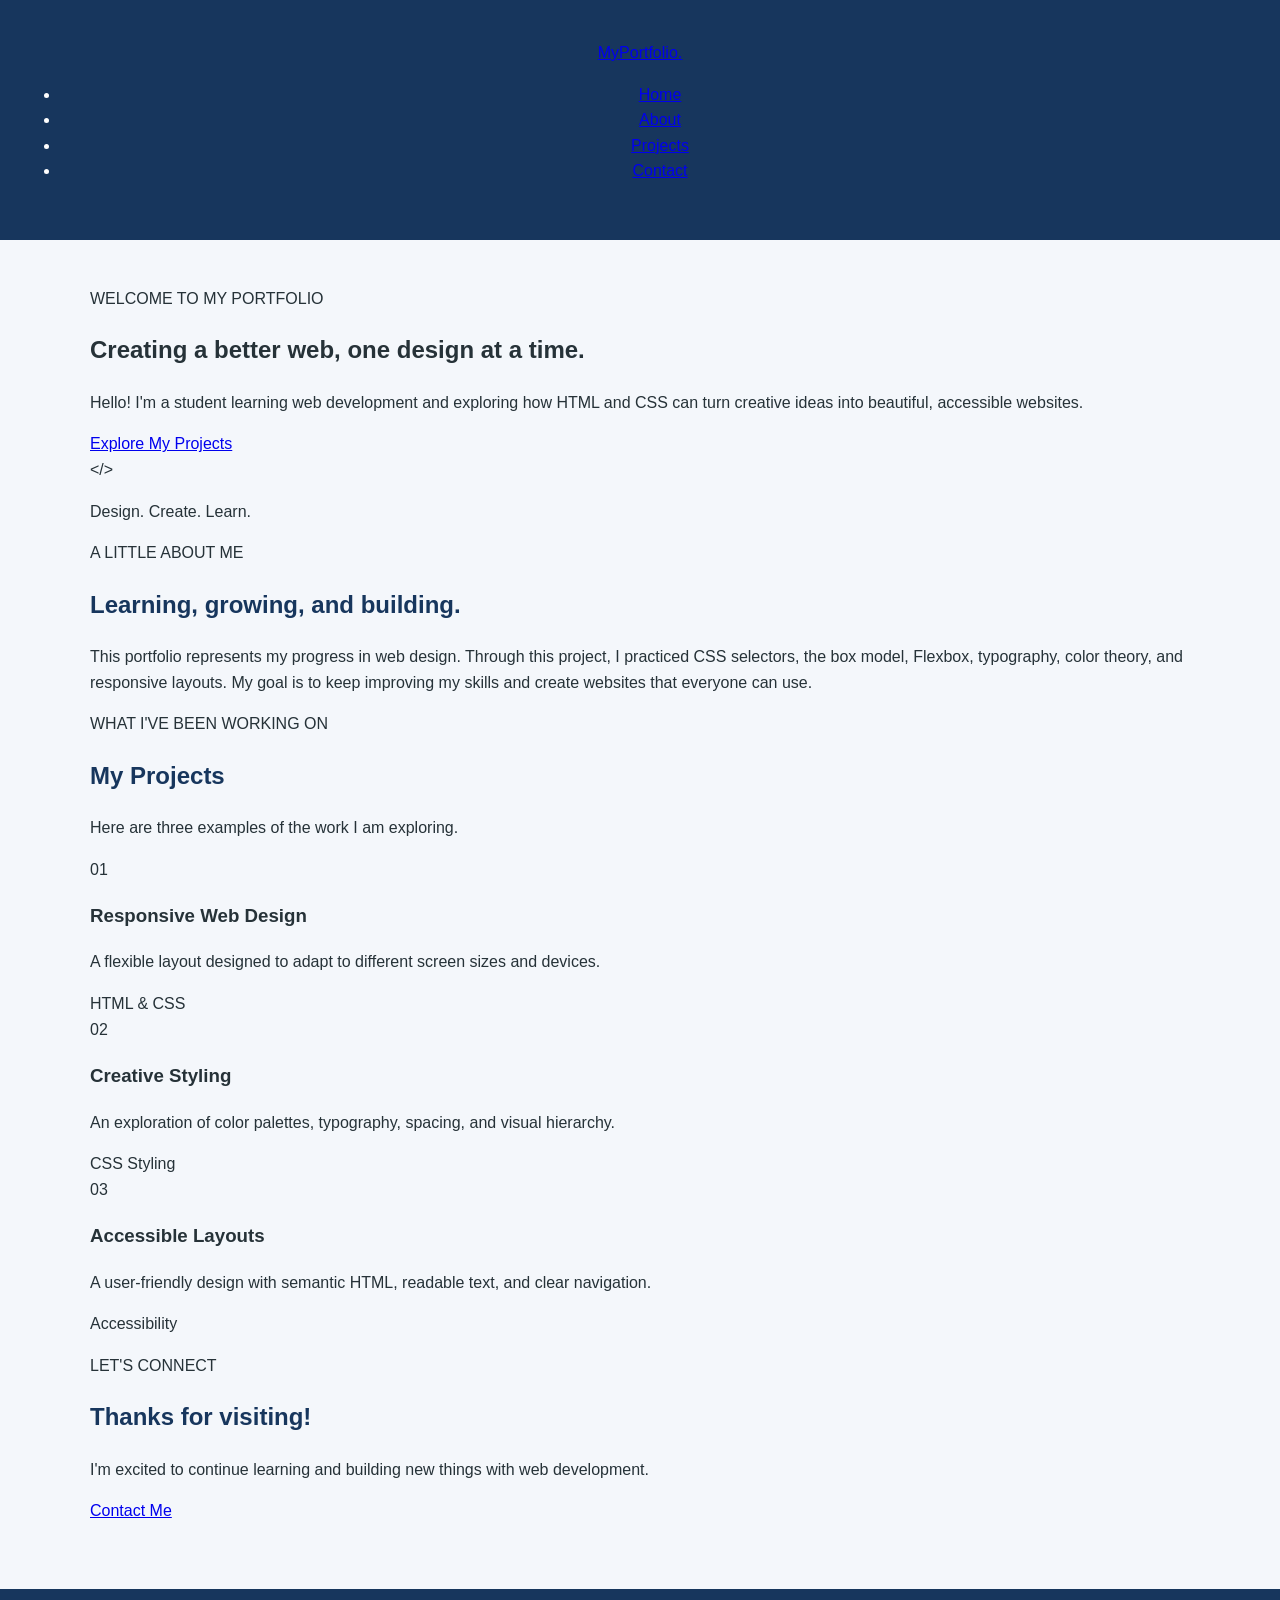
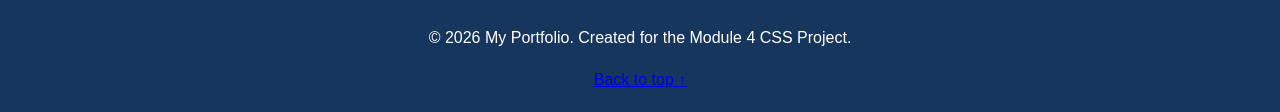
<file: index.html>
<!DOCTYPE html>
<html lang="en">
<head>
    <meta charset="UTF-8">
    <meta name="viewport" content="width=device-width, initial-scale=1.0">
    <meta name="description" content="A personal portfolio showcasing web design, creativity, and CSS skills.">
    <title>My Portfolio | Module 4 Project</title>
    <link rel="stylesheet" href="style.css">
</head>
<body>

    <header class="site-header">
        <nav class="navbar container" aria-label="Main navigation">
            <a class="logo" href="#home">MyPortfolio<span>.</span></a>
            <ul class="nav-links">
                <li><a href="#home">Home</a></li>
                <li><a href="#about">About</a></li>
                <li><a href="#projects">Projects</a></li>
                <li><a href="#contact">Contact</a></li>
            </ul>
        </nav>
    </header>

    <main>
        <section class="hero container" id="home">
            <div class="hero-content">
                <p class="eyebrow">WELCOME TO MY PORTFOLIO</p>
                <h1>Creating a better web, <span>one design at a time.</span></h1>
                <p class="hero-description">
                    Hello! I'm a student learning web development and
                    exploring how HTML and CSS can turn creative ideas
                    into beautiful, accessible websites.
                </p>
                <a class="button" href="#projects">Explore My Projects</a>
            </div>

            <div class="hero-art" aria-hidden="true">
                <div class="art-circle"></div>
                <div class="art-card">
                    <span class="art-symbol">&lt;/&gt;</span>
                    <p>Design. Create. Learn.</p>
                    <div class="art-line"></div>
                    <div class="art-line short"></div>
                    <div class="art-line medium"></div>
                </div>
            </div>
        </section>

        <section class="about section" id="about">
            <div class="container about-content">
                <p class="eyebrow">A LITTLE ABOUT ME</p>
                <h2>Learning, growing, and building.</h2>
                <p>
                    This portfolio represents my progress in web design.
                    Through this project, I practiced CSS selectors,
                    the box model, Flexbox, typography, color theory,
                    and responsive layouts. My goal is to keep improving
                    my skills and create websites that everyone can use.
                </p>
            </div>
        </section>

        <section class="projects section container" id="projects">
            <div class="section-heading">
                <p class="eyebrow">WHAT I'VE BEEN WORKING ON</p>
                <h2>My Projects</h2>
                <p>Here are three examples of the work I am exploring.</p>
            </div>

            <div class="project-grid">
                <article class="project-card">
                    <div class="project-visual visual-one" aria-hidden="true">
                        <span>01</span>
                    </div>
                    <div class="project-info">
                        <h3>Responsive Web Design</h3>
                        <p>
                            A flexible layout designed to adapt to
                            different screen sizes and devices.
                        </p>
                        <span class="tag">HTML &amp; CSS</span>
                    </div>
                </article>

                <article class="project-card">
                    <div class="project-visual visual-two" aria-hidden="true">
                        <span>02</span>
                    </div>
                    <div class="project-info">
                        <h3>Creative Styling</h3>
                        <p>
                            An exploration of color palettes,
                            typography, spacing, and visual hierarchy.
                        </p>
                        <span class="tag">CSS Styling</span>
                    </div>
                </article>

                <article class="project-card">
                    <div class="project-visual visual-three" aria-hidden="true">
                        <span>03</span>
                    </div>
                    <div class="project-info">
                        <h3>Accessible Layouts</h3>
                        <p>
                            A user-friendly design with semantic HTML,
                            readable text, and clear navigation.
                        </p>
                        <span class="tag">Accessibility</span>
                    </div>
                </article>
            </div>
        </section>

        <section class="contact section" id="contact">
            <div class="container contact-content">
                <p class="eyebrow">LET'S CONNECT</p>
                <h2>Thanks for visiting!</h2>
                <p>
                    I'm excited to continue learning and building
                    new things with web development.
                </p>
                <a class="button button-light" href="mailto:your-email@example.com">
                    Contact Me
                </a>
            </div>
        </section>
    </main>

    <footer class="site-footer">
        <div class="container footer-content">
            <p>&copy; 2026 My Portfolio. Created for the Module 4 CSS Project.</p>
            <a href="#home">Back to top ↑</a>
        </div>
    </footer>

</body>
</html>
</file>
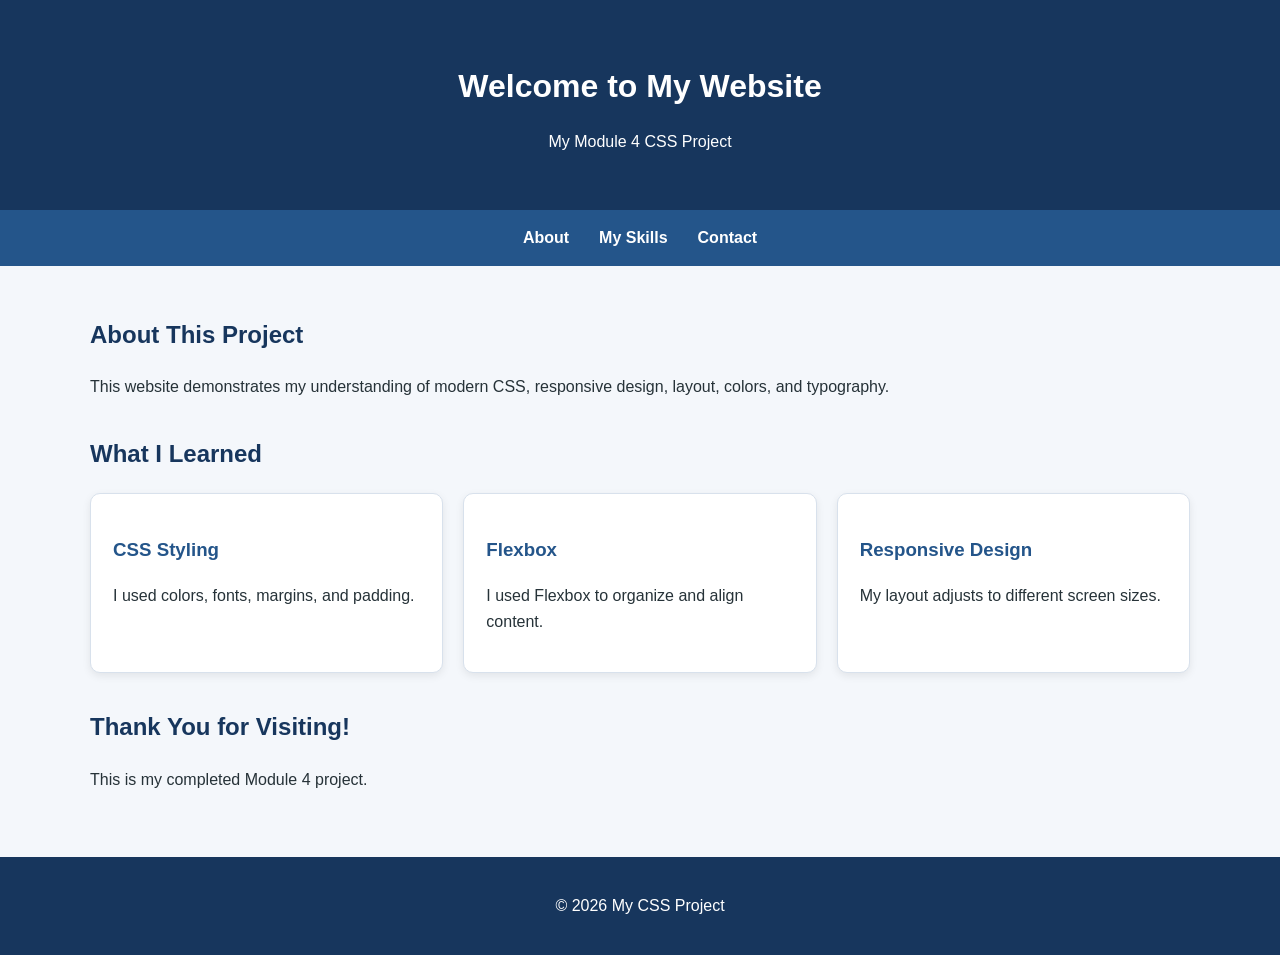
<file: index (1).html>
<!DOCTYPE html>
<html lang="en">
<head>
  <meta charset="UTF-8">
  <meta name="viewport" content="width=device-width, initial-scale=1.0">
  <title>My CSS Project</title>
  <link rel="stylesheet" href="style.css">
</head>
<body>
  <header class="site-header">
    <h1>Welcome to My Website</h1>
    <p>My Module 4 CSS Project</p>
  </header>

  <nav class="navigation" aria-label="Main navigation">
    <a href="#about">About</a>
    <a href="#skills">My Skills</a>
    <a href="#contact">Contact</a>
  </nav>

  <main>
    <section id="about" class="intro">
      <h2>About This Project</h2>
      <p>
        This website demonstrates my understanding of modern CSS,
        responsive design, layout, colors, and typography.
      </p>
    </section>

    <section id="skills" class="skills">
      <h2>What I Learned</h2>

      <div class="card-container">
        <article class="card">
          <h3>CSS Styling</h3>
          <p>I used colors, fonts, margins, and padding.</p>
        </article>

        <article class="card">
          <h3>Flexbox</h3>
          <p>I used Flexbox to organize and align content.</p>
        </article>

        <article class="card">
          <h3>Responsive Design</h3>
          <p>My layout adjusts to different screen sizes.</p>
        </article>
      </div>
    </section>

    <section id="contact" class="contact">
      <h2>Thank You for Visiting!</h2>
      <p>This is my completed Module 4 project.</p>
    </section>
  </main>

  <footer>
    <p>&copy; 2026 My CSS Project</p>
  </footer>
</body>
</html>
<link rel="stylesheet" href="style.css">
</file>
<file: style.css>
css

/* General page styling */
* {
  box-sizing: border-box;
}

body {
  margin: 0;
  font-family: Arial, sans-serif;
  line-height: 1.6;
  color: #263238;
  background-color: #f4f7fb;
}

/* Header */
.site-header {
  background-color: #17365d;
  color: white;
  text-align: center;
  padding: 40px 20px;
}

.site-header h1 {
  margin-bottom: 10px;
}

/* Navigation using Flexbox */
.navigation {
  display: flex;
  justify-content: center;
  gap: 30px;
  flex-wrap: wrap;
  background-color: #24558a;
  padding: 15px;
}

.navigation a {
  color: white;
  text-decoration: none;
  font-weight: bold;
}

.navigation a:hover,
.navigation a:focus-visible {
  text-decoration: underline;
}

/* Main content */
main {
  max-width: 1100px;
  margin: 0 auto;
  padding: 30px 20px;
}

.intro,
.skills,
.contact {
  margin-bottom: 35px;
}

h2 {
  color: #17365d;
}

/* Flexbox card layout */
.card-container {
  display: flex;
  gap: 20px;
  flex-wrap: wrap;
}

.card {
  flex: 1 1 250px;
  padding: 22px;
  background-color: white;
  border-radius: 10px;
  border: 1px solid #d8e1ec;
  box-shadow: 0 3px 8px rgba(0, 0, 0, 0.08);
}

.card h3 {
  color: #24558a;
}

/* Footer */
footer {
  background-color: #17365d;
  color: white;
  text-align: center;
  padding: 20px;
}

/* Responsive design for phones */
@media (max-width: 600px) {
  .site-header {
    padding: 28px 15px;
  }

  .site-header h1 {
    font-size: 26px;
  }

  .navigation {
    gap: 15px;
  }

  main {
    padding: 20px 15px;
  }

  .card-container {
    flex-direction: column;
  }
}
</file>
